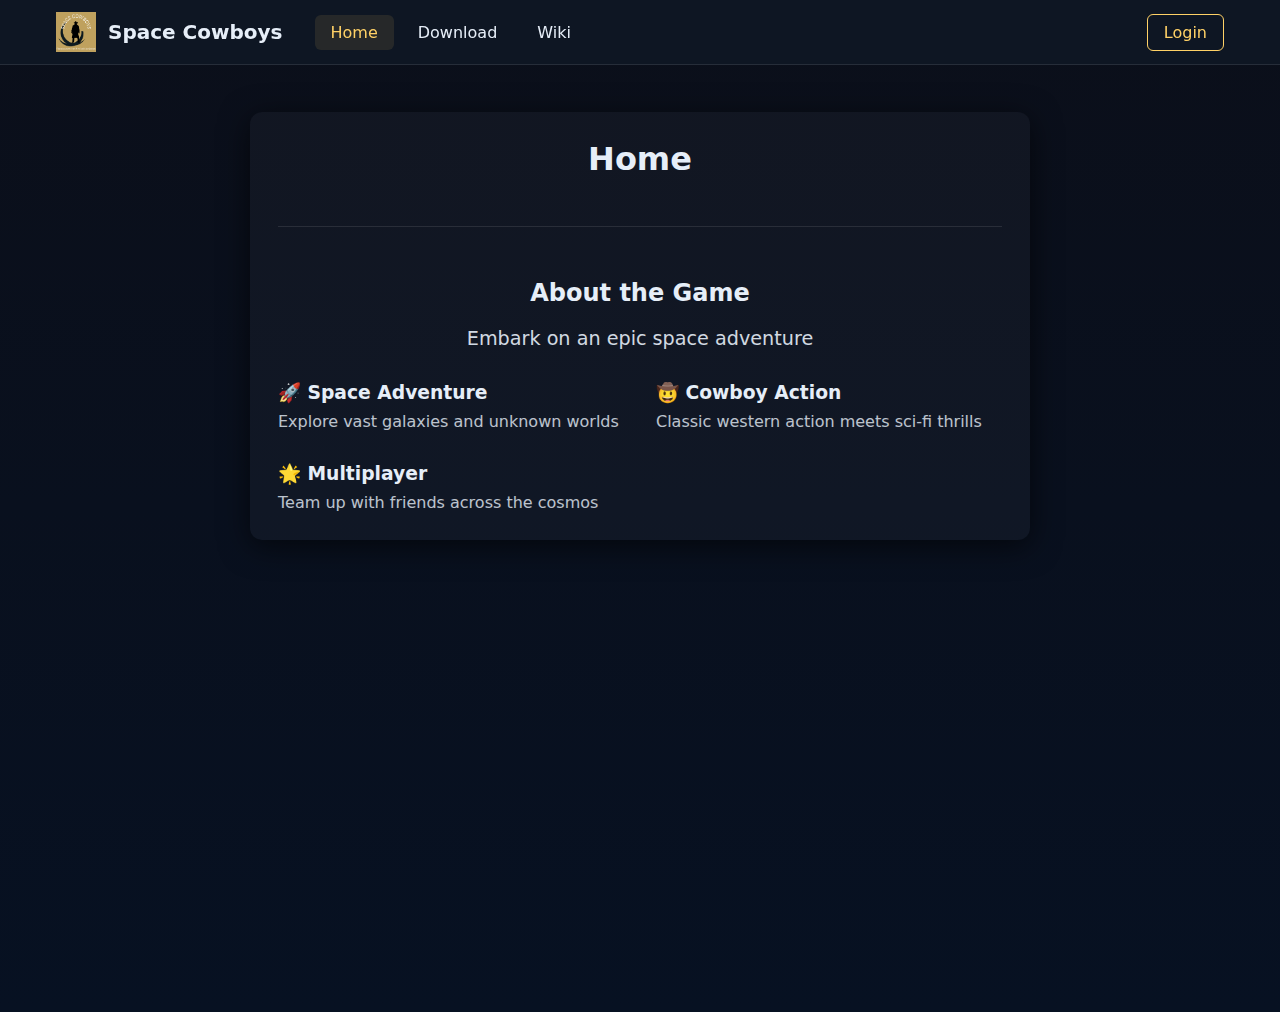
<file: Web/index.html>
<!DOCTYPE html>
<html lang="en">
<head>
    <meta charset="utf-8" />
    <meta name="viewport" content="width=device-width, initial-scale=1" />
    <title>Space Cowboys — Welcome</title>
    <link rel="stylesheet" href="style.css">
    <link rel="icon" type="image/png" href="assets/images/logo.png">
</head>
<body>
    <nav class="main-nav">
        <div class="nav-content">
            <div class="nav-left">
                <a href="index.html" class="nav-logo">
                    <img src="assets/images/logo.png" alt="Space Cowboys Logo">
                    <span>Space Cowboys</span>
                </a>
                <div class="nav-tabs">
                    <a href="index.html" class="nav-tab active">Home</a>
                    <a href="download.html" class="nav-tab">Download</a>
                    <a href="wiki.html" class="nav-tab">Wiki</a>
                </div>
            </div>
            <div class="nav-right">
                <a href="login.html" class="nav-login">Login</a>
            </div>
        </div>
    </nav>

    <main class="container landing">
        <h1>Home</h1>
        <section id="about" class="about-section">
            <h2>About the Game</h2>
            <p class="tagline">Embark on an epic space adventure</p>
            <div class="features">
                <div class="feature">
                    <h3>🚀 Space Adventure</h3>
                    <p>Explore vast galaxies and unknown worlds</p>
                </div>
                <div class="feature">
                    <h3>🤠 Cowboy Action</h3>
                    <p>Classic western action meets sci-fi thrills</p>
                </div>
                <div class="feature">
                    <h3>🌟 Multiplayer</h3>
                    <p>Team up with friends across the cosmos</p>
                </div>
            </div>
        </section>
    </main>
  </script>
</body>
</html>
</file>
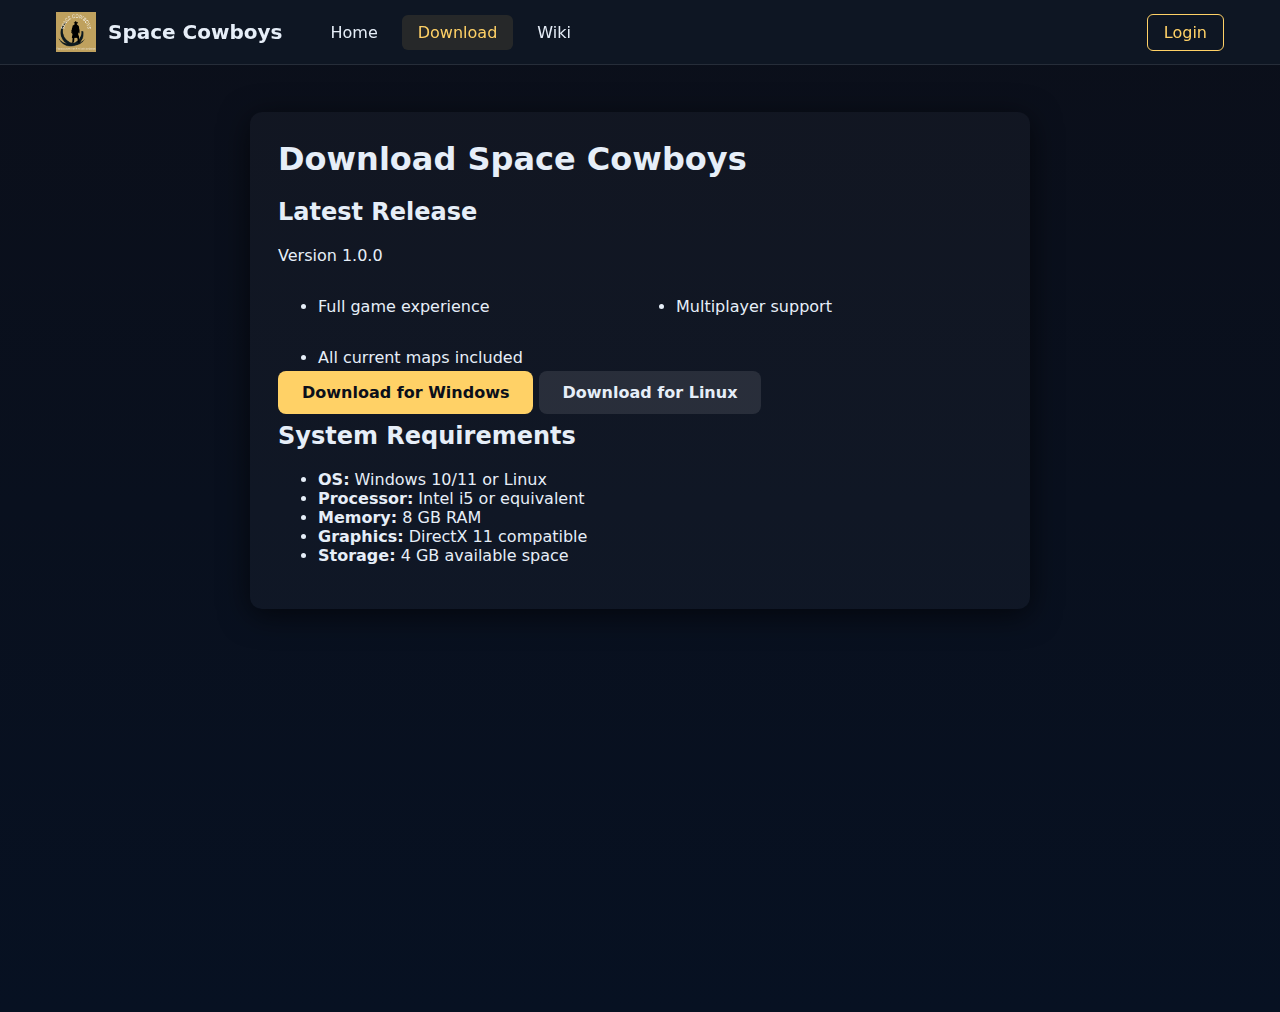
<file: Web/download.html>
<!DOCTYPE html>
<html lang="en">
<head>
    <meta charset="utf-8" />
    <meta name="viewport" content="width=device-width, initial-scale=1" />
    <title>Space Cowboys — Download</title>
    <link rel="stylesheet" href="style.css">
    <link rel="icon" type="image/png" href="assets/images/logo.png">
</head>
<body>
    <nav class="main-nav">
        <div class="nav-content">
            <div class="nav-left">
                <a href="index.html" class="nav-logo">
                    <img src="assets/images/logo.png" alt="Space Cowboys Logo">
                    <span>Space Cowboys</span>
                </a>
                <div class="nav-tabs">
                    <a href="index.html" class="nav-tab">Home</a>
                    <a href="download.html" class="nav-tab active">Download</a>
                    <a href="wiki.html" class="nav-tab">Wiki</a>
                </div>
            </div>
            <div class="nav-right">
                <a href="login.html" class="nav-login">Login</a>
            </div>
        </div>
    </nav>

    <main class="container">
        <section class="download-section">
            <h1>Download Space Cowboys</h1>
            <div class="download-options">
                <div class="download-card">
                    <h2>Latest Release</h2>
                    <p class="version">Version 1.0.0</p>
                    <ul class="features">
                        <li>Full game experience</li>
                        <li>Multiplayer support</li>
                        <li>All current maps included</li>
                    </ul>
                    <a href="#" class="button primary">Download for Windows</a>
                    <a href="#" class="button secondary">Download for Linux</a>
                </div>

                <div class="download-card">
                    <h2>System Requirements</h2>
                    <ul class="requirements">
                        <li><strong>OS:</strong> Windows 10/11 or Linux</li>
                        <li><strong>Processor:</strong> Intel i5 or equivalent</li>
                        <li><strong>Memory:</strong> 8 GB RAM</li>
                        <li><strong>Graphics:</strong> DirectX 11 compatible</li>
                        <li><strong>Storage:</strong> 4 GB available space</li>
                    </ul>
                </div>
            </div>
        </section>
    </main>
</body>
</html>
</file>
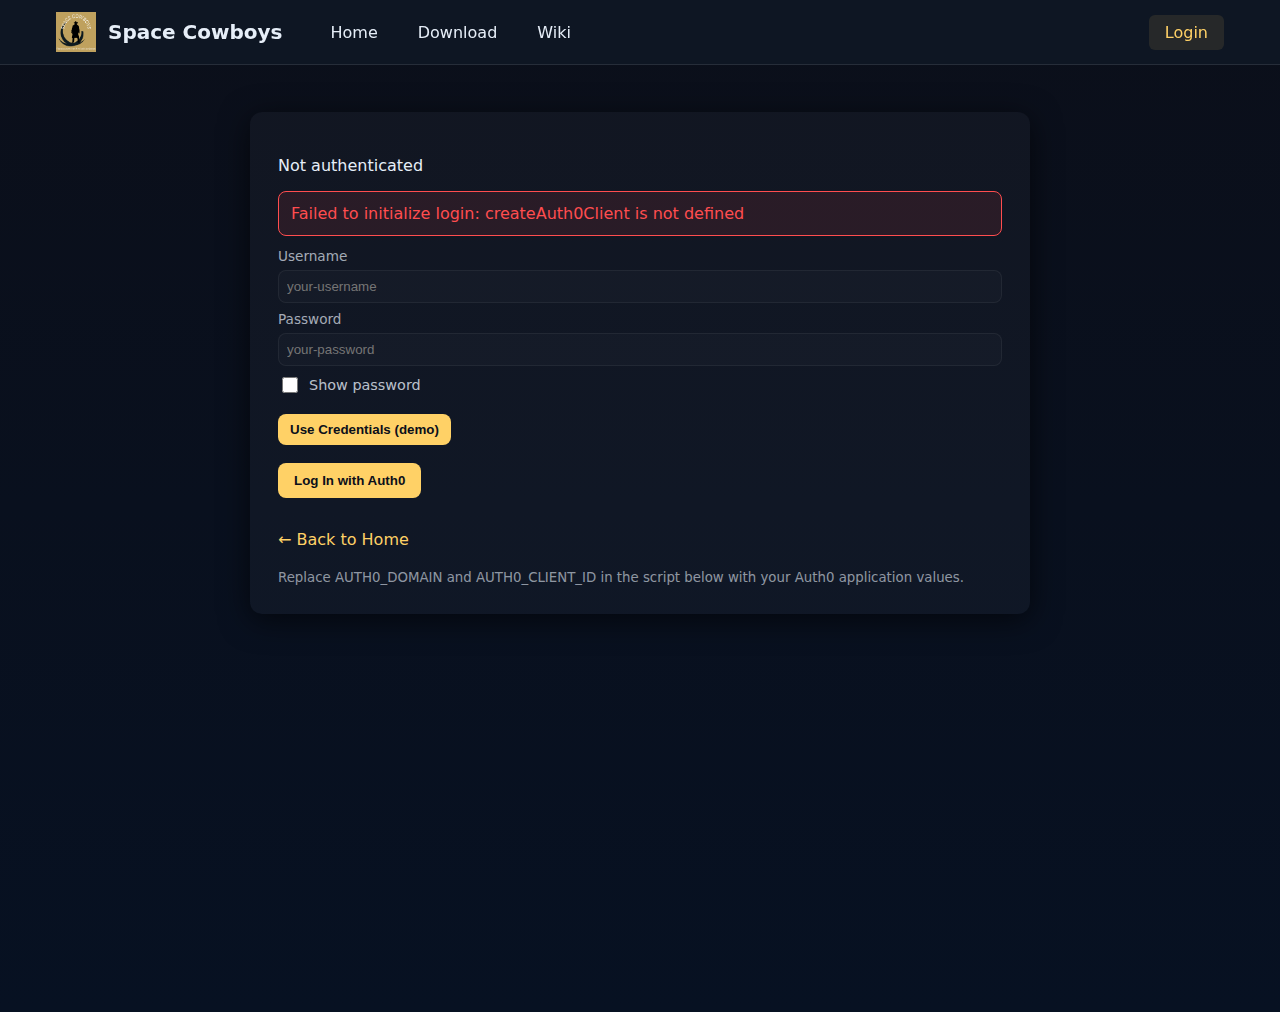
<file: Web/login.html>
<!doctype html>
<html lang="en">
<head>
  <meta charset="utf-8" />
  <meta name="viewport" content="width=device-width, initial-scale=1" />
  <title>Space Cowboys — Login</title>
  <link rel="stylesheet" href="style.css">
  <link rel="icon" type="image/png" href="assets/images/logo.png">
  <!-- Auth0 SPA SDK (CDN) -->
  <script src="https://cdn.auth0.com/js/auth0-spa-js/1.26.0/auth0-spa-js.production.js"></script>
</head>
<body>
    <nav class="main-nav">
        <div class="nav-content">
            <div class="nav-left">
                <a href="index.html" class="nav-logo">
                    <img src="assets/images/logo.png" alt="Space Cowboys Logo">
                    <span>Space Cowboys</span>
                </a>
                <div class="nav-tabs">
                    <a href="index.html" class="nav-tab">Home</a>
                    <a href="download.html" class="nav-tab">Download</a>
                    <a href="wiki.html" class="nav-tab">Wiki</a>
                </div>
            </div>
            <div class="nav-right">
                <a href="login.html" class="nav-tab active">Login</a>
            </div>
        </div>
    </nav>

    <main class="container">

    <div id="content">
      <p id="status">Not authenticated</p>
      <div id="error" class="error-message" style="display:none"></div>

      <!-- Local credential fields (UI only). Password is hidden by default. -->
      <form id="localLoginForm" class="form" onsubmit="event.preventDefault(); handleLocalLogin();">
        <label class="field">
          <span>Username</span>
          <input id="username" type="text" name="username" placeholder="your-username" autocomplete="username">
        </label>

        <label class="field">
          <span>Password</span>
          <input id="password" type="password" name="password" placeholder="your-password" autocomplete="current-password">
        </label>

        <label class="checkbox"><input id="showPassword" type="checkbox"> Show password</label>

        <div style="margin-top:10px">
          <button id="localLogin" type="submit">Use Credentials (demo)</button>
        </div>
      </form>

      <div id="buttons">
        <button id="login">Log In with Auth0</button>
        <button id="logout" style="display:none">Log Out</button>
      </div>

      <section id="profile" style="display:none">
        <h2>Profile</h2>
        <pre id="profileData"></pre>
        <p style="font-size:0.9rem;color:rgba(230,238,248,0.7)">Note: For safety the password is never displayed in the profile.</p>
      </section>

      <div class="back-link">
        <a href="index.html">← Back to Home</a>
      </div>
    </div>

    <footer>
      <small>Replace AUTH0_DOMAIN and AUTH0_CLIENT_ID in the script below with your Auth0 application values.</small>
    </footer>
  </main>

  <script>
    // TODO: Replace these with your Auth0 application's settings
    const AUTH0_DOMAIN = "YOUR_AUTH0_DOMAIN"; // e.g. dev-abc123.us.auth0.com
    const AUTH0_CLIENT_ID = "YOUR_AUTH0_CLIENT_ID"; // e.g. abcDEF1234567890

    // Redirect URI must be allowed in your Auth0 application settings.
    const REDIRECT_URI = window.location.origin + "/login.html";

    let auth0Client = null;

    function showError(message) {
      const errorDiv = document.getElementById('error');
      errorDiv.textContent = message;
      errorDiv.style.display = 'block';
      setTimeout(() => {
        errorDiv.style.display = 'none';
      }, 5000); // Hide after 5 seconds
    }

    async function initAuth0() {
      if (AUTH0_DOMAIN.includes("YOUR_AUTH0")) {
        console.warn("Please replace AUTH0_DOMAIN and AUTH0_CLIENT_ID in login.html with your Auth0 application settings.");
      }

      try {
        auth0Client = await createAuth0Client({
          domain: AUTH0_DOMAIN,
          client_id: AUTH0_CLIENT_ID,
          cacheLocation: 'localstorage',
          useRefreshTokens: true,
          authorizationParams: {
            redirect_uri: REDIRECT_URI
          }
        });

        // handle redirect callback (if any)
        if (window.location.search.includes("code=") && window.location.search.includes("state=")) {
          try {
            const result = await auth0Client.handleRedirectCallback();
            console.log('Redirect callback handled', result);
            // remove query params from URL
            window.history.replaceState({}, document.title, REDIRECT_URI);
          } catch (err) {
            console.error('Error handling redirect callback:', err);
            showError('Login failed: ' + (err.error_description || err.message || 'Unknown error'));
          }
        }

        updateUI();
      } catch (err) {
        console.error('Auth0 initialization error:', err);
        showError('Failed to initialize login: ' + (err.error_description || err.message || 'Unknown error'));
      }
    }

    async function updateUI() {
      const isAuthenticated = await auth0Client.isAuthenticated();
      const status = document.getElementById('status');
      const loginBtn = document.getElementById('login');
      const logoutBtn = document.getElementById('logout');
      const profileSection = document.getElementById('profile');
      const profileData = document.getElementById('profileData');

      if (isAuthenticated) {
        status.textContent = 'Authenticated';
        loginBtn.style.display = 'none';
        logoutBtn.style.display = 'inline-block';
        profileSection.style.display = 'block';

        try {
          const user = await auth0Client.getUser();
          profileData.textContent = JSON.stringify(user, null, 2);
        } catch (err) {
          showError('Failed to get user profile: ' + (err.error_description || err.message || 'Unknown error'));
        }
      } else {
        status.textContent = 'Not authenticated';
        loginBtn.style.display = 'inline-block';
        logoutBtn.style.display = 'none';
        profileSection.style.display = 'none';
        profileData.textContent = '';
      }
    }

    document.getElementById('login').addEventListener('click', async () => {
      try {
        // Use redirect-based login (simple for static sites)
        await auth0Client.loginWithRedirect({
          authorizationParams: {
            redirect_uri: REDIRECT_URI
          }
        });
      } catch (err) {
        showError('Login failed: ' + (err.error_description || err.message || 'Unknown error'));
      }
    });

    document.getElementById('logout').addEventListener('click', async () => {
      try {
        await auth0Client.logout({
          logoutParams: { returnTo: window.location.origin }
        });
        updateUI();
      } catch (err) {
        showError('Logout failed: ' + (err.error_description || err.message || 'Unknown error'));
      }
    });

    // Show/hide password toggle
    const showPasswordCheckbox = document.getElementById('showPassword');
    const passwordInput = document.getElementById('password');
    if (showPasswordCheckbox && passwordInput) {
      showPasswordCheckbox.addEventListener('change', (e) => {
        passwordInput.type = e.target.checked ? 'text' : 'password';
      });
    }

    // Handle the local/demo credential form — this is UI-only and does NOT authenticate with Auth0.
    function handleLocalLogin() {
      const username = document.getElementById('username')?.value || '';
      if (!username) {
        showError('Please enter a username');
        return;
      }
      // intentionally do not show the password in the profile for safety
      const profileData = { demoUsername: username };
      document.getElementById('profileData').textContent = JSON.stringify(profileData, null, 2);
      document.getElementById('profile').style.display = 'block';
      document.getElementById('status').textContent = 'Demo credentials shown (not authenticated)';
    }

    // init
    window.addEventListener('load', () => {
      initAuth0().catch(err => {
        console.error('Auth0 init error', err);
        showError('Failed to initialize login system');
      });
    });
  </script>
</body>
</html>
</file>
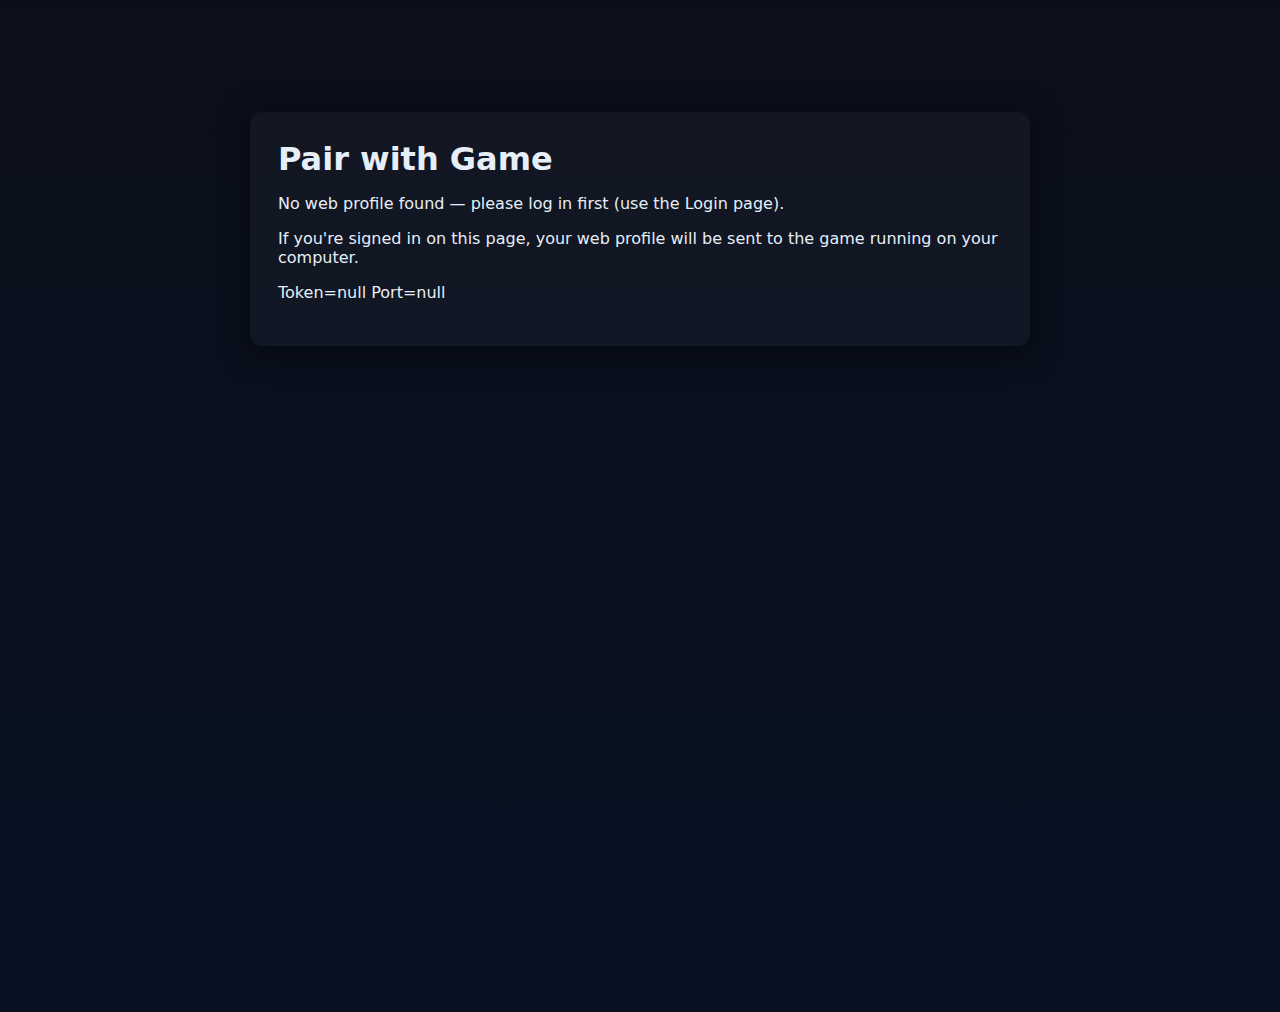
<file: Web/pair.html>
<!doctype html>
<html>
<head>
  <meta charset="utf-8" />
  <meta name="viewport" content="width=device-width, initial-scale=1" />
  <title>Space Cowboys — Pair Game</title>
  <link rel="stylesheet" href="style.css">
</head>
<body>
  <main class="container">
    <h1>Pair with Game</h1>
    <p id="status">Preparing to pair...</p>
    <p>If you're signed in on this page, your web profile will be sent to the game running on your computer.</p>
    <p id="detail"></p>
  </main>
  <script>
    function getQuery(name){
      const params = new URLSearchParams(window.location.search);
      return params.get(name);
    }

    async function pair() {
      const token = getQuery('token');
      const port = getQuery('port');
      document.getElementById('detail').textContent = `Token=${token} Port=${port}`;

      // check for currentUserProfile in localStorage
      let prof = null;
      try { prof = JSON.parse(localStorage.getItem('currentUserProfile') || 'null'); } catch(e) { prof = null; }
      if (!prof) {
        document.getElementById('status').textContent = 'No web profile found — please log in first (use the Login page).';
        return;
      }

      const url = `http://localhost:${port}/pair`;
      try {
        const res = await fetch(url, {
          method: 'POST',
          headers: { 'Content-Type': 'application/json' },
          body: JSON.stringify({ token: token, profile: prof })
        });
        if (res.ok) {
          document.getElementById('status').textContent = 'Successfully paired with game! You can return to the game.';
        } else {
          document.getElementById('status').textContent = 'Failed to pair with game — is the game running and expecting a pairing?';
        }
      } catch (err) {
        document.getElementById('status').textContent = 'Error connecting to local game pairing server: ' + err.message;
      }
    }

    window.addEventListener('load', () => {
      // Attempt to pair shortly after load
      setTimeout(pair, 500);
    });
  </script>
</body>
</html>
</file>
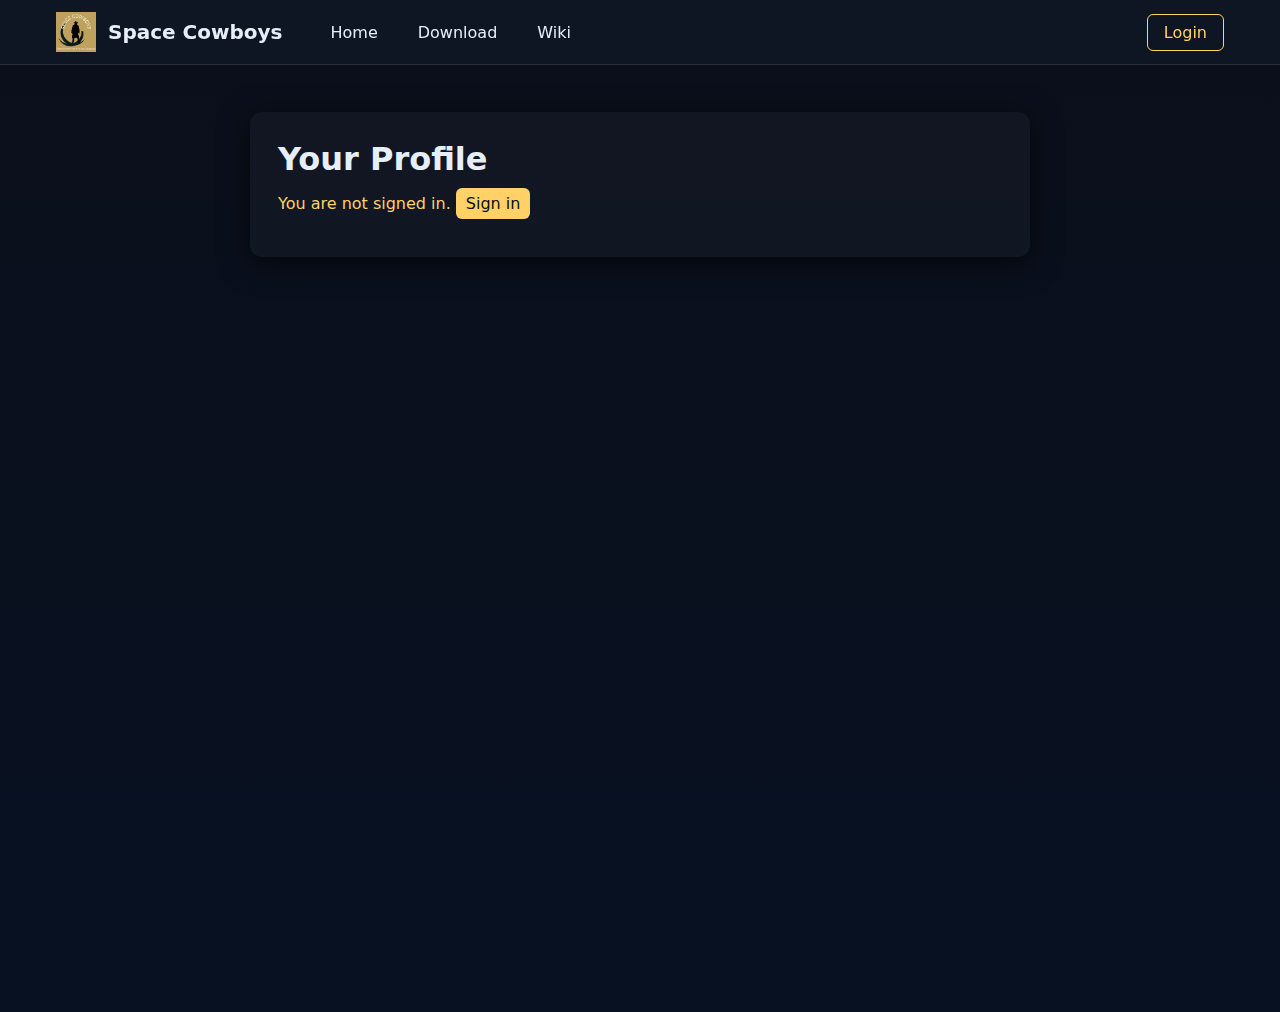
<file: Web/profile.html>
<!DOCTYPE html>
<html lang="en">
<head>
  <meta charset="utf-8" />
  <meta name="viewport" content="width=device-width, initial-scale=1" />
  <title>Space Cowboys — Profile</title>
  <link rel="stylesheet" href="style.css">
  <link rel="icon" type="image/png" href="assets/images/logo.png">
</head>
<body>
  <nav class="main-nav">
    <div class="nav-content">
      <div class="nav-left">
        <a href="index.html" class="nav-logo">
          <img src="assets/images/logo.png" alt="Space Cowboys Logo">
          <span>Space Cowboys</span>
        </a>
        <div class="nav-tabs">
          <a href="index.html" class="nav-tab">Home</a>
          <a href="download.html" class="nav-tab">Download</a>
          <a href="wiki.html" class="nav-tab">Wiki</a>
        </div>
      </div>
      <div class="nav-right">
        <a id="navAccount" href="login.html" class="nav-login">Login</a>
      </div>
    </div>
  </nav>

  <main class="container">
    <section class="profile-section">
      <h1>Your Profile</h1>
      <div id="profileContent">
        <p id="notSignedIn" style="color:var(--accent)">You are not signed in. <a href="login.html" style="color:var(--bg);background:var(--accent);padding:6px 10px;border-radius:6px;text-decoration:none">Sign in</a></p>
        <section id="profileCard" style="display:none">
          <h2 id="profileTitle">Profile</h2>
          <div id="gameProfileStatus"></div>
          <pre id="profileJson"></pre>
          <div id="connectionInstructions" style="display:none;margin-top:20px;padding:20px;background:var(--bg-alt);border-radius:8px">
            <h3>Connect Your Game Profile</h3>
            <p>To connect your game profile to your online account:</p>
            <ol>
              <li>Launch the Space Cowboys game</li>
              <li>Press ESC to open the menu</li>
              <li>Click on "Profile"</li>
              <li>Click "Link Online Account"</li>
              <li>Enter your account ID: <span id="accountId" style="background:var(--bg);padding:2px 6px;border-radius:4px"></span></li>
            </ol>
            <p>Your game progress and choices will then be synced with your online profile!</p>
          </div>
          <div style="margin-top:12px;display:flex;gap:8px">
            <button id="signOutBtn" class="button">Sign out</button>
            <button id="clearLocalBtn" class="button secondary">Clear local session</button>
          </div>
        </section>
      </div>
    </section>
  </main>

  <script>
    // Show profile info from localStorage and provide sign out action.
    (function(){
      try {
        const profileRaw = localStorage.getItem('currentUserProfile');
        const id = localStorage.getItem('currentUser');
        const profileCard = document.getElementById('profileCard');
        const notSigned = document.getElementById('notSignedIn');
        const profileJson = document.getElementById('profileJson');
        const gameProfileStatus = document.getElementById('gameProfileStatus');
        const connectionInstructions = document.getElementById('connectionInstructions');
        const accountId = document.getElementById('accountId');

        function refreshNav() {
          const a = document.getElementById('navAccount');
          if (!a) return;
          const u = localStorage.getItem('currentUser');
          if (u) { a.textContent = 'Profile'; a.href = 'profile.html'; }
          else { a.textContent = 'Login'; a.href = 'login.html'; }
        }

        function checkGameProfile() {
          // Try to fetch the game profile data
          fetch('/data/player_profile.json')
            .then(response => {
              if (response.ok) {
                return response.json();
              }
              throw new Error('No game profile found');
            })
            .then(gameData => {
              if (gameData.account && gameData.account.id === id) {
                gameProfileStatus.innerHTML = '<div style="color:var(--success);margin:10px 0;"><span style="background:var(--success);color:var(--bg);padding:4px 8px;border-radius:4px;">✓ Game Profile Connected</span></div>';
                connectionInstructions.style.display = 'none';
                
                // Show combined profile data
                const combinedData = {
                  ...JSON.parse(profileRaw || '{}'),
                  gameProfile: {
                    choices: gameData.choices,
                    flags: gameData.flags
                  }
                };
                profileJson.textContent = JSON.stringify(combinedData, null, 2);
              } else {
                throw new Error('Profile not connected');
              }
            })
            .catch(() => {
              // Show connection needed status
              gameProfileStatus.innerHTML = '<div style="color:var(--accent);margin:10px 0;"><span style="background:var(--accent);color:var(--bg);padding:4px 8px;border-radius:4px;">Game Profile Not Connected</span></div>';
              connectionInstructions.style.display = 'block';
              
              // Show web profile only
              if (profileRaw) {
                profileJson.textContent = JSON.stringify(JSON.parse(profileRaw), null, 2);
              } else if (id) {
                profileJson.textContent = JSON.stringify({ id: id }, null, 2);
              }
            });
        }

        if (profileRaw || id) {
          profileCard.style.display = 'block';
          notSigned.style.display = 'none';
          
          if (accountId) {
            accountId.textContent = id;
          }
          
          // Check for connected game profile
          checkGameProfile();
        } else {
          profileCard.style.display = 'none';
          notSigned.style.display = 'block';
        }

        document.getElementById('signOutBtn').addEventListener('click', () => {
          try { localStorage.removeItem('currentUser'); localStorage.removeItem('currentUserProfile'); } catch (e) {}
          // Redirect to home after sign out
          window.location.href = 'index.html';
        });

        document.getElementById('clearLocalBtn').addEventListener('click', () => {
          // Clear any local demo users but do not attempt to log out of Auth0
          try { localStorage.removeItem('users'); localStorage.removeItem('currentUser'); localStorage.removeItem('currentUserProfile'); } catch (e) {}
          window.location.href = 'index.html';
        });
      } catch (e) { /* ignore */ }
    })();
  </script>
</body>
</html>
</file>
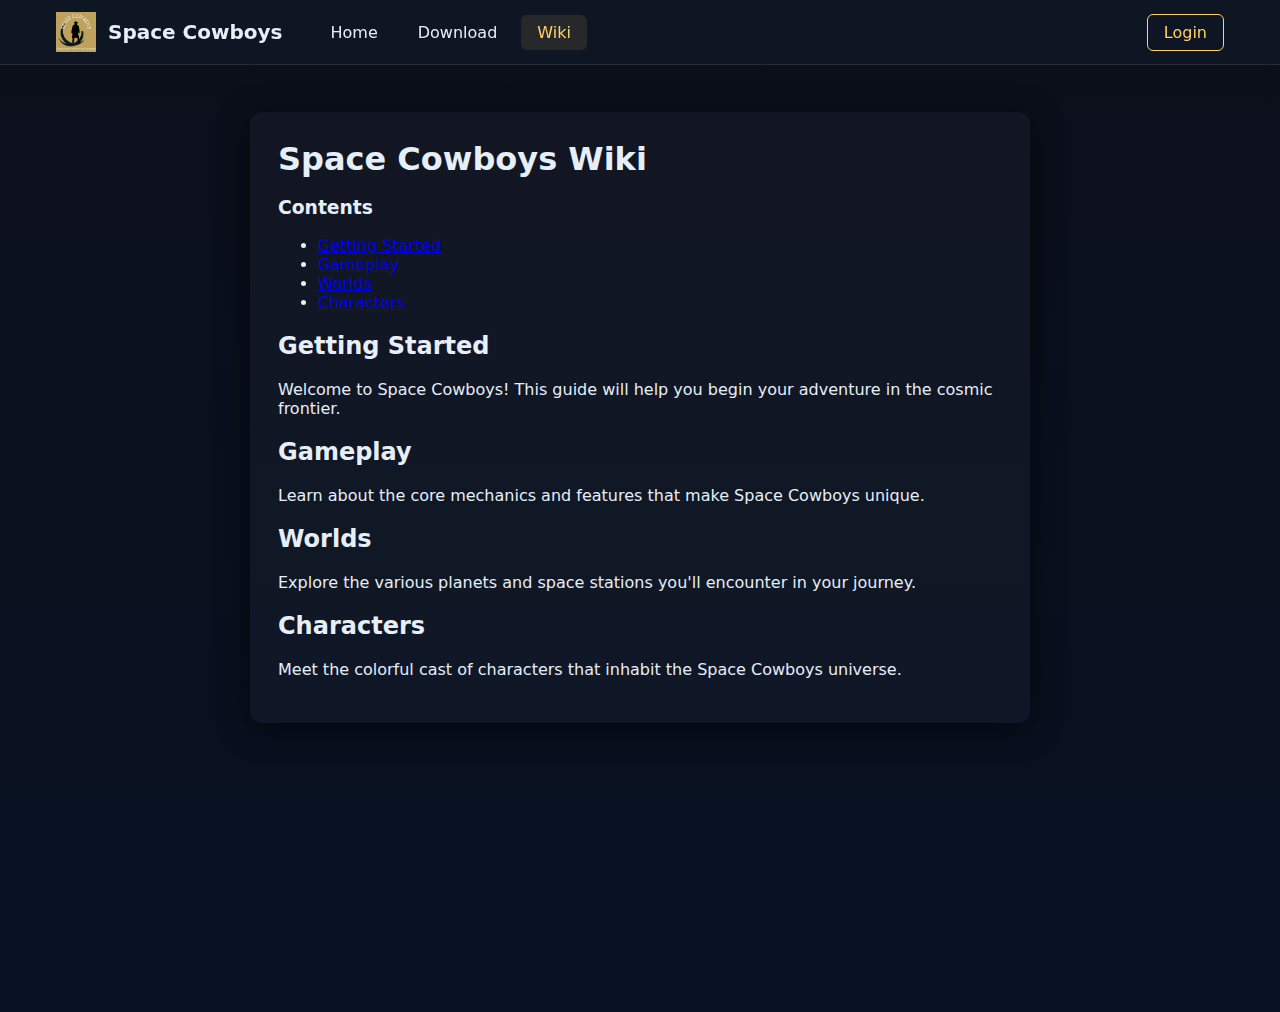
<file: Web/wiki.html>
<!DOCTYPE html>
<html lang="en">
<head>
    <meta charset="utf-8" />
    <meta name="viewport" content="width=device-width, initial-scale=1" />
    <title>Space Cowboys — Wiki</title>
    <link rel="stylesheet" href="style.css">
    <link rel="icon" type="image/png" href="assets/images/logo.png">
</head>
<body>
    <nav class="main-nav">
        <div class="nav-content">
            <div class="nav-left">
                <a href="index.html" class="nav-logo">
                    <img src="assets/images/logo.png" alt="Space Cowboys Logo">
                    <span>Space Cowboys</span>
                </a>
                <div class="nav-tabs">
                    <a href="index.html" class="nav-tab">Home</a>
                    <a href="download.html" class="nav-tab">Download</a>
                    <a href="wiki.html" class="nav-tab active">Wiki</a>
                </div>
            </div>
            <div class="nav-right">
                <a href="login.html" class="nav-login">Login</a>
            </div>
        </div>
    </nav>

    <main class="container">
        <section class="wiki-section">
            <h1>Space Cowboys Wiki</h1>
            <div class="wiki-content">
                <aside class="wiki-nav">
                    <h3>Contents</h3>
                    <ul>
                        <li><a href="#getting-started">Getting Started</a></li>
                        <li><a href="#gameplay">Gameplay</a></li>
                        <li><a href="#worlds">Worlds</a></li>
                        <li><a href="#characters">Characters</a></li>
                    </ul>
                </aside>
                
                <article class="wiki-article">
                    <section id="getting-started">
                        <h2>Getting Started</h2>
                        <p>Welcome to Space Cowboys! This guide will help you begin your adventure in the cosmic frontier.</p>
                    </section>
                    
                    <section id="gameplay">
                        <h2>Gameplay</h2>
                        <p>Learn about the core mechanics and features that make Space Cowboys unique.</p>
                    </section>
                    
                    <section id="worlds">
                        <h2>Worlds</h2>
                        <p>Explore the various planets and space stations you'll encounter in your journey.</p>
                    </section>
                    
                    <section id="characters">
                        <h2>Characters</h2>
                        <p>Meet the colorful cast of characters that inhabit the Space Cowboys universe.</p>
                    </section>
                </article>
            </div>
        </section>
    </main>
</body>
</html>
</file>
<file: Web/style.css>
:root{
  --bg:#0b0f1a;
  --card:#0f1724;
  --accent:#ffd166;
  --text:#e6eef8;
  --error:#ff4d4f;
  --success:#52c41a;
  --nav-bg:rgba(15,23,36,0.95);
  --nav-border:rgba(255,255,255,0.1);
  --nav-hover:rgba(255,209,102,0.1);
}

*{box-sizing:border-box}
body{margin:0;font-family:Inter, UI-sans-serif, system-ui, -apple-system, "Segoe UI", Roboto, "Helvetica Neue", Arial;background:linear-gradient(180deg,var(--bg),#071122);color:var(--text);min-height:100vh}

/* Navigation */
.main-nav{position:fixed;top:0;left:0;right:0;background:var(--nav-bg);backdrop-filter:blur(10px);border-bottom:1px solid var(--nav-border);z-index:1000}
.nav-content{max-width:1200px;margin:0 auto;padding:0.75rem 1rem;display:flex;justify-content:space-between;align-items:center}
.nav-left{display:flex;align-items:center;gap:2rem}
.nav-logo{display:flex;align-items:center;gap:0.75rem;text-decoration:none;color:var(--text)}
.nav-logo img{width:40px;height:auto}
.nav-logo span{font-size:1.25rem;font-weight:600}
.nav-tabs{display:flex;gap:0.5rem}
.nav-tab{padding:0.5rem 1rem;color:var(--text);text-decoration:none;border-radius:6px;transition:all 0.2s}
.nav-tab:hover{background:var(--nav-hover)}
.nav-tab.active{background:var(--nav-hover);color:var(--accent)}
.nav-right{display:flex;align-items:center}
.nav-login{padding:0.5rem 1rem;color:var(--accent);text-decoration:none;border:1px solid var(--accent);border-radius:6px;transition:all 0.2s}
.nav-login:hover{background:var(--accent);color:var(--bg)}
.container{width:min(780px,94vw);background:rgba(255,255,255,0.03);padding:28px;border-radius:12px;box-shadow:0 6px 30px rgba(0,0,0,0.6);margin:7rem auto 2rem}

/* Content styles for all pages */
.site-header{display:flex;align-items:center;gap:1.5rem;margin-bottom:2rem}
.logo{flex-shrink:0}
.logo img{width:100px;height:auto;display:block}
.logo a{display:block;transition:opacity 0.2s}
.logo a:hover{opacity:0.9}
.site-title{font-size:2.5rem;margin:0;background:linear-gradient(45deg,var(--accent),#fff);-webkit-background-clip:text;background-clip:text;color:transparent;text-shadow:0 2px 4px rgba(0,0,0,0.1)}

/* Landing page styles */
.landing{text-align:center}
.tagline{font-size:1.2rem;margin:1rem 0 2rem;opacity:0.9}
.hero-buttons{display:flex;gap:1rem;justify-content:center;margin:2rem 0}
.button{text-decoration:none;padding:12px 24px;border-radius:8px;font-weight:600;transition:transform 0.1s,opacity 0.1s}
.button:hover{transform:translateY(-1px);opacity:0.9}
.button.primary{background:var(--accent);color:var(--bg)}
.button.secondary{background:rgba(255,255,255,0.1);color:var(--text)}
.about-section{margin-top:3rem;padding-top:2rem;border-top:1px solid rgba(255,255,255,0.1)}
.features{display:grid;grid-template-columns:repeat(auto-fit,minmax(240px,1fr));gap:2rem;margin-top:2rem;text-align:left}
.feature h3{margin:0 0 0.5rem;display:flex;align-items:center;gap:0.5rem}
.feature p{margin:0;opacity:0.8}

/* Login page styles */
h1{margin:0 0 14px 0}
#buttons{margin:18px 0}
button{background:var(--accent);border:0;padding:10px 16px;border-radius:8px;color:#0b0f1a;font-weight:600;cursor:pointer}
pre{background:rgba(0,0,0,0.25);padding:12px;border-radius:8px;overflow:auto}
footer{margin-top:18px;color:rgba(230,238,248,0.6)}

/* Error message */
.error-message{background:rgba(255,77,79,0.1);border:1px solid var(--error);color:var(--error);padding:12px;border-radius:8px;margin:12px 0;animation:fadeIn 0.3s ease-out}
@keyframes fadeIn{from{opacity:0;transform:translateY(-10px)}to{opacity:1;transform:translateY(0)}}

/* Back link */
.back-link{margin-top:2rem}
.back-link a{color:var(--accent);text-decoration:none;display:inline-flex;align-items:center;gap:0.5rem}
.back-link a:hover{text-decoration:underline}

.form{display:flex;flex-direction:column;gap:8px;margin-top:12px}
.field{display:flex;flex-direction:column}
.field span{font-size:0.85rem;color:rgba(230,238,248,0.7);margin-bottom:6px}
.field input{padding:8px;border-radius:8px;border:1px solid rgba(255,255,255,0.06);background:rgba(255,255,255,0.02);color:var(--text)}
.checkbox{display:inline-flex;align-items:center;gap:8px;color:rgba(230,238,248,0.8);font-size:0.9rem}
.checkbox input{width:16px;height:16px}
.form button{width:max-content;padding:8px 12px}
</file>
